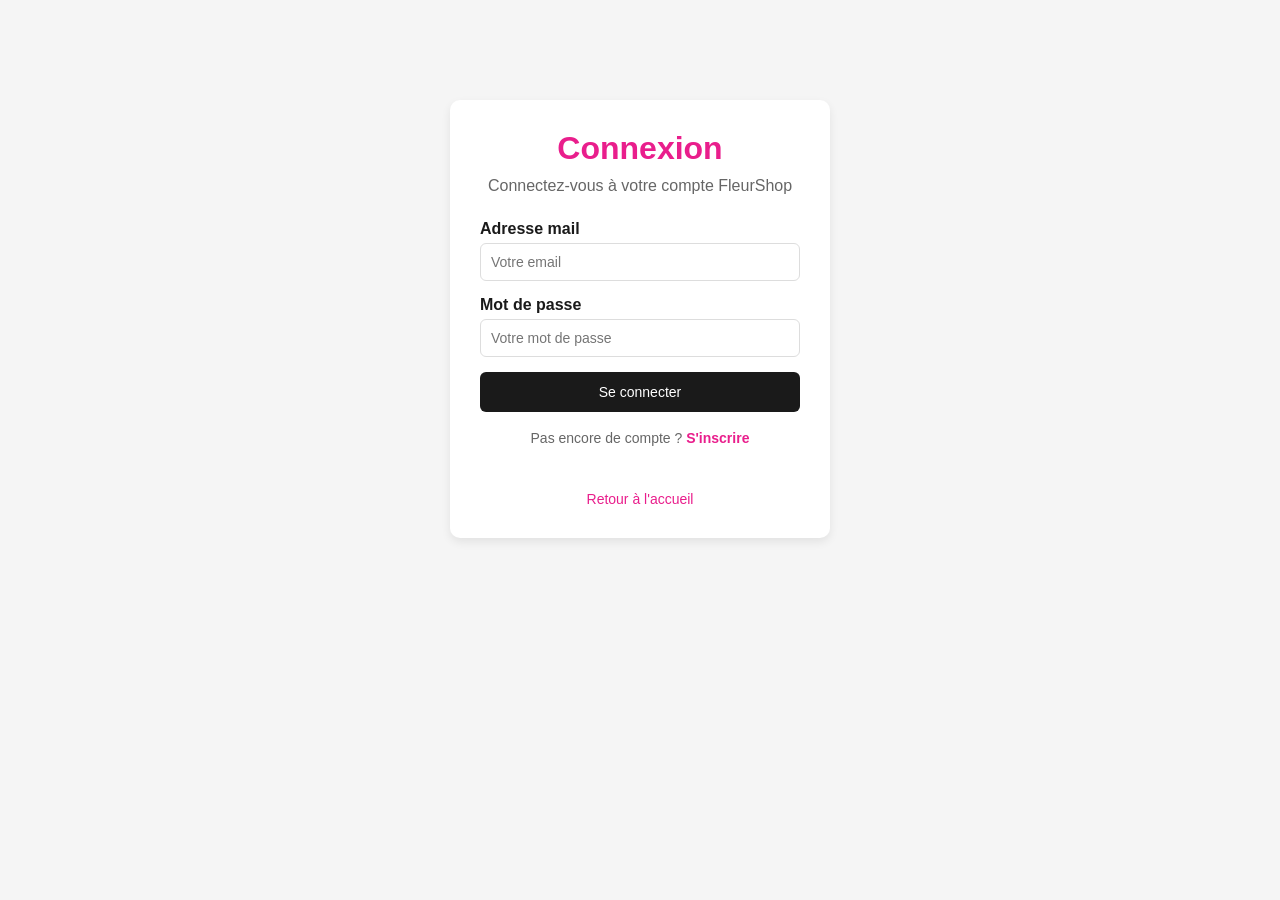
<file: login.html>
<!DOCTYPE html>
<html lang="fr">
<head>
  <meta charset="UTF-8">
  <meta name="viewport" content="width=device-width, initial-scale=1.0">
  <title>Connexion - FleurShop</title>
  <link rel="stylesheet" href="style.css">
</head>
<body class="page-login">

  <div class="bloc-login">
    <h1>Connexion</h1>
    <p>Connectez-vous à votre compte FleurShop</p>


    <form>
  <label for="email">Adresse mail</label>
  <input type="email" id="email" name="email" placeholder="Votre email">

  <label for="mdp">Mot de passe</label>
  <input type="password" id="mdp" name="mdp" placeholder="Votre mot de passe">

  <button type="submit" class="btn-login">Se connecter</button>
</form>

<p class="lien-inscription">
  Pas encore de compte ?
  <a href="register.html">S'inscrire</a>
</p>

<a href="index.html" class="retour-accueil">Retour à l'accueil</a>
  </div>

  

</body>
</html>
</file>
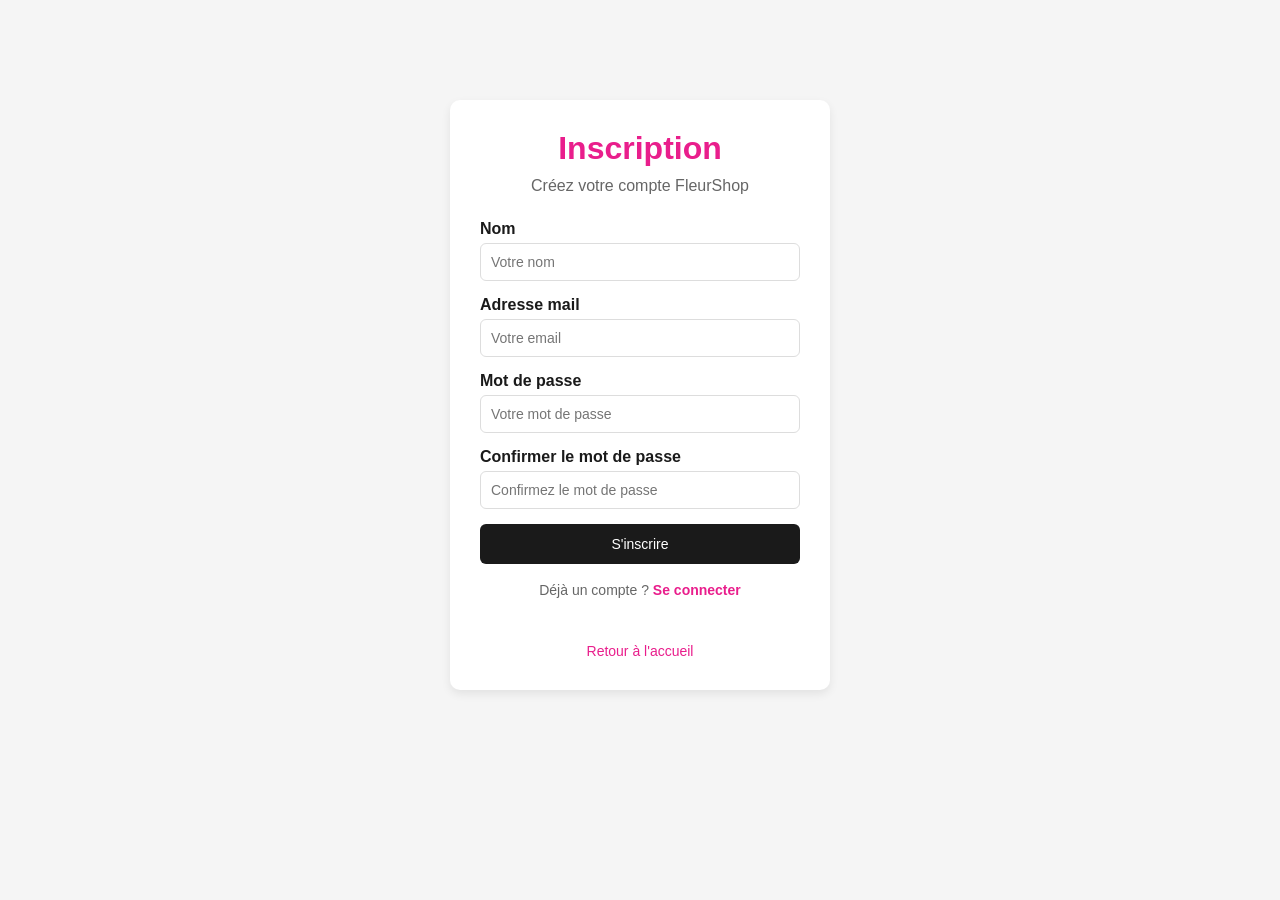
<file: register.html>
<!DOCTYPE html>
<html lang="fr">
<head>
  <meta charset="UTF-8">
  <meta name="viewport" content="width=device-width, initial-scale=1.0">
  <title>Inscription - FleurShop</title>
  <link rel="stylesheet" href="style.css">
</head>
<body class="page-login">

  <div class="bloc-login">
    <h1>Inscription</h1>
    <p>Créez votre compte FleurShop</p>

    <form>
      <label for="nom">Nom</label>
      <input type="text" id="nom" name="nom" placeholder="Votre nom">

      <label for="email">Adresse mail</label>
      <input type="email" id="email" name="email" placeholder="Votre email">

      <label for="mdp">Mot de passe</label>
      <input type="password" id="mdp" name="mdp" placeholder="Votre mot de passe">

      <label for="mdp2">Confirmer le mot de passe</label>
      <input type="password" id="mdp2" name="mdp2" placeholder="Confirmez le mot de passe">

      <button type="submit" class="btn-login">S'inscrire</button>
    </form>

    <p class="lien-inscription">
      Déjà un compte ?
      <a href="login.html">Se connecter</a>
    </p>

    <a href="index.html" class="retour-accueil">Retour à l'accueil</a>
  </div>

</body>
</html>
</file>
<file: style.css>
/* ===== VARIABLES ===== */
:root {
  --rose: #e91e8c;
  --rose-fonce: #c4177a;
  --noir: #1a1a1a;
  --gris: #e5e7eb;
  --gris-clair: #f9f9f9;
  --texte-discret: #6b7280;
}

/* ===== BASE ===== */
* {
  margin: 0;
  padding: 0;
  box-sizing: border-box;
  font-family: Arial, sans-serif;
}

body {
  background-color: var(--gris-clair);
  color: var(--noir);
}

/* ===== NAVIGATION ===== */
nav {
  background-color: white;
  border-bottom: 1px solid var(--gris);
  padding: 0 20px;
  height: 60px;
  display: flex;
  align-items: center;
  justify-content: space-between;
}

.nav-logo {
  font-size: 22px;
  font-weight: bold;
  color: var(--rose);
}

.nav-droite {
  display: flex;
  align-items: center;
  gap: 10px;
}

.btn-nav {
  padding: 8px 16px;
  border: none;
  border-radius: 6px;
  background-color: transparent;
  color: var(--noir);
  font-size: 14px;
  cursor: pointer;
}

.btn-nav:hover { background-color: #f3f4f6; }

.btn-rose { background-color: var(--noir); color: white; }
.btn-rose:hover { background-color: #374151; }

/* ===== HERO ===== */
.hero {
  background-color: var(--rose);
  color: white;
  text-align: center;
  padding: 60px 20px;
}

.hero h1 { font-size: 36px; margin-bottom: 10px; }
.hero p  { font-size: 16px; opacity: 0.9; }

/* ===== FILTRES + RECHERCHE ===== */
.barre-filtres {
  background-color: white;
  border-bottom: 1px solid var(--gris);
  padding: 16px 20px;
  display: flex;
  align-items: center;
  justify-content: space-between;
  flex-wrap: wrap;
  gap: 10px;
}

.groupe-filtres { display: flex; gap: 8px; flex-wrap: wrap; }

.btn-filtre {
  padding: 7px 16px;
  border-radius: 20px;
  border: 1.5px solid var(--gris);
  background-color: white;
  cursor: pointer;
  font-size: 14px;
}

.btn-filtre:hover { border-color: var(--rose); color: var(--rose); }

.actif { background-color: var(--noir); color: white; border-color: var(--noir); }

.zone-recherche { position: relative; }

.zone-recherche input {
  padding: 8px 16px 8px 34px;
  border-radius: 20px;
  border: 1.5px solid var(--gris);
  font-size: 14px;
  width: 260px;
  outline: none;
}

.zone-recherche input:focus { border-color: var(--rose); }

.icone-loupe {
  position: absolute;
  left: 12px;
  top: 50%;
  transform: translateY(-50%);
  pointer-events: none;
}

#liste-suggestions {
  display: none;
  position: absolute;
  top: calc(100% + 6px);
  left: 0;
  right: 0;
  background-color: white;
  border: 1px solid var(--gris);
  border-radius: 8px;
  box-shadow: 0 4px 12px rgba(0,0,0,0.1);
  z-index: 50;
  max-height: 260px;
  overflow-y: auto;
}

/* ===== GRILLE PRODUITS ===== */
.section-produits { padding: 24px 20px; }

.grille-produits {
  display: grid;
  grid-template-columns: repeat(3, 1fr);
  gap: 20px;
}

/* ===== RESPONSIVE ===== */
@media (max-width: 768px) {
  .grille-produits { grid-template-columns: repeat(2, 1fr); }
}

@media (max-width: 480px) {
  .hero { padding: 30px 15px; }
  .hero h1 { font-size: 24px; }
  .barre-filtres { flex-direction: column; align-items: stretch; }
  .zone-recherche input { width: 100%; }
  .grille-produits { grid-template-columns: 1fr; }
}

/* ===== PAGE CONNEXION ===== */
.page-login {
  background-color: #f5f5f5;
  font-family: Arial, sans-serif;
}

.bloc-login {
  width: 380px;
  margin: 100px auto;
  background-color: white;
  padding: 30px;
  border-radius: 10px;
  box-shadow: 0 4px 10px rgba(0, 0, 0, 0.08);
  text-align: center;
}

.bloc-login h1 {
  color: #e91e8c;
  margin-bottom: 10px;
}

.bloc-login p {
  color: #666;
  margin-bottom: 25px;
}

.bloc-login form {
  display: flex;
  flex-direction: column;
  text-align: left;
}

.bloc-login label {
  margin-bottom: 5px;
  font-weight: bold;
}

.bloc-login input {
  padding: 10px;
  margin-bottom: 15px;
  border: 1px solid #ddd;
  border-radius: 6px;
  font-size: 14px;
}

.bloc-login input:focus {
  outline: none;
  border-color: #e91e8c;
}

.btn-login {
  background-color: #1a1a1a;
  color: white;
  border: none;
  padding: 12px;
  border-radius: 6px;
  cursor: pointer;
  font-size: 14px;
}

.btn-login:hover {
  background-color: #333;
}

.retour-accueil {
  display: inline-block;
  margin-top: 20px;
  text-decoration: none;
  color: #e91e8c;
  font-size: 14px;
}

.retour-accueil:hover {
  text-decoration: underline;
}

.lien-inscription {
  margin-top: 18px;
  font-size: 14px;
  color: #666;
}

.lien-inscription a {
  color: var(--rose);
  text-decoration: none;
  font-weight: bold;
}

.lien-inscription a:hover {
  text-decoration: underline;
}
</file>
